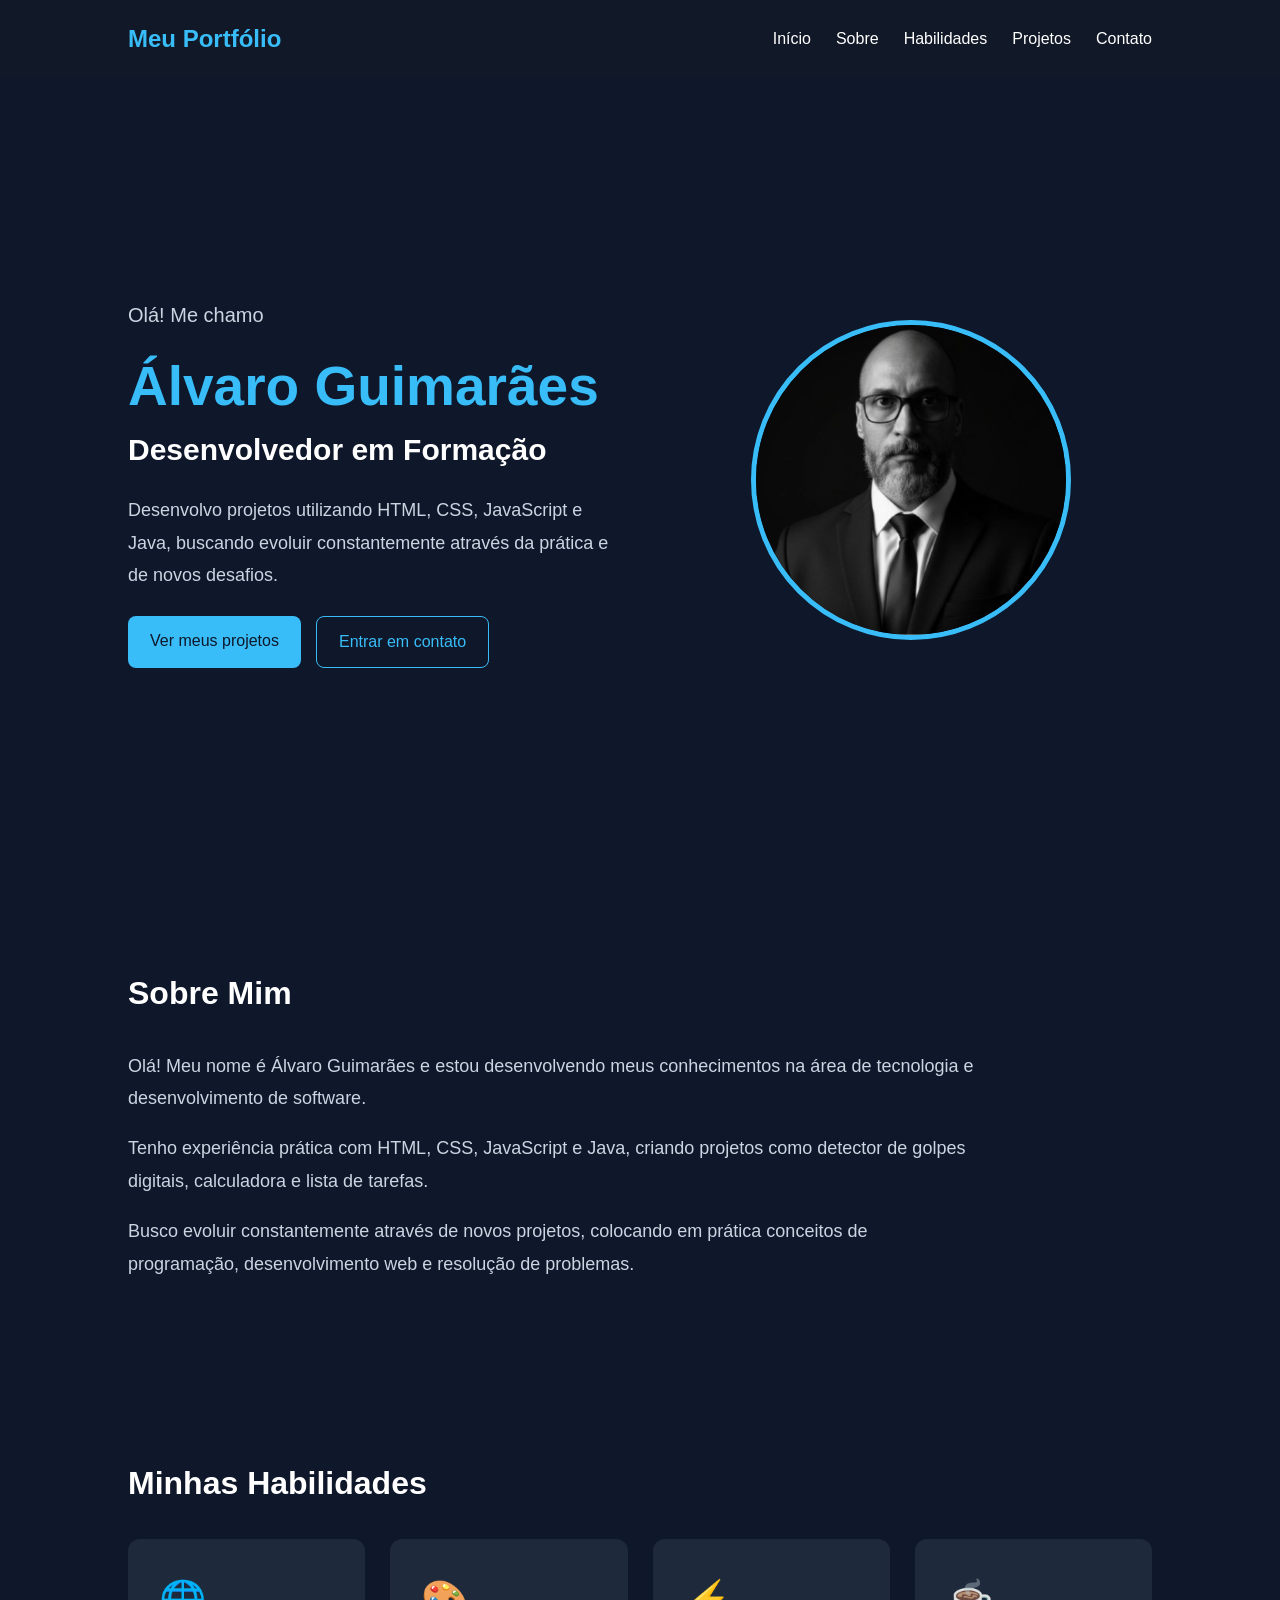
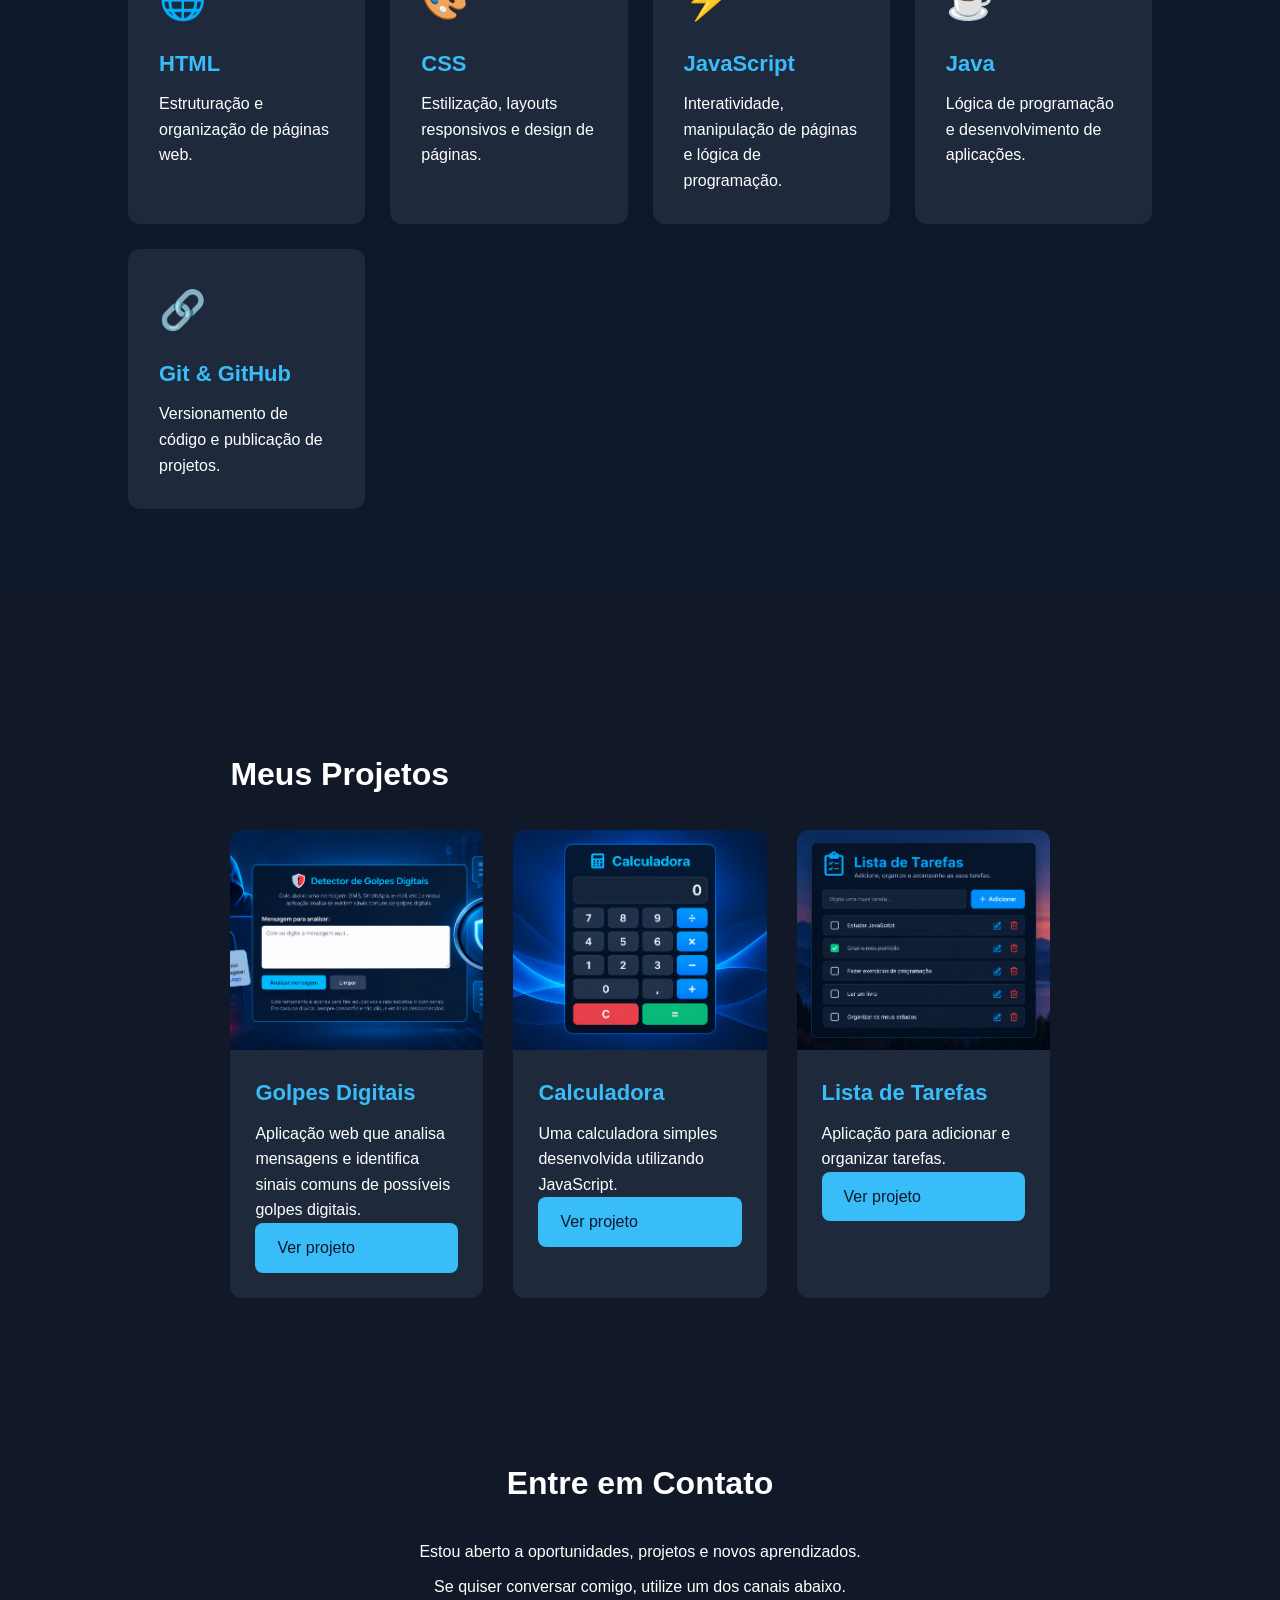
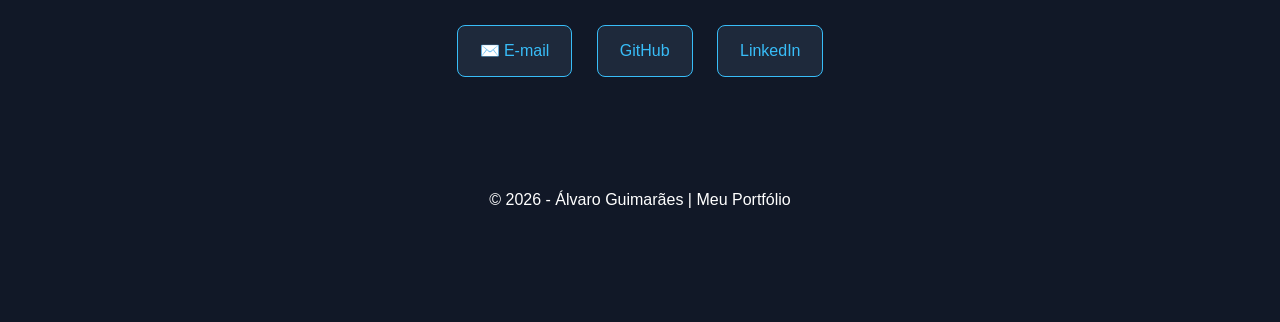
<file: index.html>
<!DOCTYPE html>
<html lang="pt-BR">

<head>
    <meta charset="UTF-8">
    <meta name="viewport" content="width=device-width, initial-scale=1.0">

    <title>Meu Portfólio</title>

    <link rel="stylesheet" href="style.css">
</head>

<body>

    <!-- MENU -->
    <header>
        <h2 class="logo">Meu Portfólio</h2>

        <nav>
            <a href="#inicio">Início</a>
            <a href="#sobre">Sobre</a>
            <a href="#habilidades">Habilidades</a>
            <a href="#projetos">Projetos</a>
            <a href="#contato">Contato</a>
        </nav>
    </header>


    <!-- APRESENTAÇÃO -->
   <!-- APRESENTAÇÃO -->
<section id="inicio" class="inicio">

    <div class="apresentacao">

        <!-- TEXTO -->
        <div class="texto-inicio">

            <p class="saudacao">Olá! Me chamo</p>

            <h1>Álvaro Guimarães</h1>

            <h2>Desenvolvedor em Formação</h2>

            <p class="descricao-inicio">
                Desenvolvo projetos utilizando HTML, CSS,
                JavaScript e Java, buscando evoluir constantemente
                através da prática e de novos desafios.
            </p>

            <div class="botoes-inicio">

                <a class="botao" href="#projetos">
                    Ver meus projetos
                </a>

                <a class="botao botao-secundario" href="#contato">
                    Entrar em contato
                </a>

            </div>

        </div>


        <!-- FOTO -->
        <div class="foto-inicio">

            <img src="img/foto.jpg"
                 alt="Foto de Álvaro Guimarães">

        </div>

    </div>

</section>

<!-- SOBRE MIM -->
<section id="sobre">

    <h2>Sobre Mim</h2>

    <div class="sobre-conteudo">

        <p>
            Olá! Meu nome é Álvaro Guimarães e estou desenvolvendo
            meus conhecimentos na área de tecnologia e desenvolvimento
            de software.
        </p>

        <p>
            Tenho experiência prática com HTML, CSS, JavaScript e Java,
            criando projetos como detector de golpes digitais,
            calculadora e lista de tarefas.
        </p>

        <p>
            Busco evoluir constantemente através de novos projetos,
            colocando em prática conceitos de programação,
            desenvolvimento web e resolução de problemas.
        </p>

    </div>

</section>


<!-- HABILIDADES -->
<section id="habilidades">

    <h2>Minhas Habilidades</h2>

    <div class="habilidades">

        <div class="card">
            <div class="icone-habilidade">🌐</div>
            <h3>HTML</h3>
            <p>Estruturação e organização de páginas web.</p>
        </div>

        <div class="card">
            <div class="icone-habilidade">🎨</div>
            <h3>CSS</h3>
            <p>Estilização, layouts responsivos e design de páginas.</p>
        </div>

        <div class="card">
            <div class="icone-habilidade">⚡</div>
            <h3>JavaScript</h3>
            <p>Interatividade, manipulação de páginas e lógica de programação.</p>
        </div>

        <div class="card">
            <div class="icone-habilidade">☕</div>
            <h3>Java</h3>
            <p>Lógica de programação e desenvolvimento de aplicações.</p>
        </div>

        <div class="card">
            <div class="icone-habilidade">🔗</div>
            <h3>Git & GitHub</h3>
            <p>Versionamento de código e publicação de projetos.</p>
        </div>

    </div>

</section>

   <!-- PROJETOS -->
<section id="projetos">

   

  


<!-- PROJETOS -->
<section id="projetos">

    <h2>Meus Projetos</h2>

    <div class="projetos">

        <!-- PROJETO 1 - GOLPES DIGITAIS -->
        <div class="projeto-card">

            <img src="img/golpes-digitais.png"
                 alt="Detector de Golpes Digitais"
                 class="imagem-golpes">

            <div class="projeto-conteudo">

                <h3>Golpes Digitais</h3>

                <p>
                    Aplicação web que analisa mensagens e identifica
                    sinais comuns de possíveis golpes digitais.
                </p>

                <a href="golpes-digitais/index.html"
                   target="_blank"
                   class="botao">
                    Ver projeto
                </a>

            </div>

        </div>


        <!-- PROJETO 2 - CALCULADORA -->
        <div class="projeto-card">

            <img src="img/calculadora.png"
                 alt="Projeto Calculadora">


            <div class="projeto-conteudo">

                <h3>Calculadora</h3>

                <p>
                    Uma calculadora simples desenvolvida
                    utilizando JavaScript.
                </p>

                <a href="calculadora/index.html"
                   target="_blank"
                   class="botao">
                    Ver projeto
                </a>

            </div>

        </div>


        <!-- PROJETO 3 - LISTA DE TAREFAS -->
        <div class="projeto-card">

            <img src="img/lista-tarefas.png"
                 alt="Projeto Lista de Tarefas">

            <div class="projeto-conteudo">

                <h3>Lista de Tarefas</h3>

                <p>
                    Aplicação para adicionar e organizar tarefas.
                </p>

                <a href="lista-tarefas/index.html"
                   target="_blank"
                   class="botao">
                    Ver projeto
                </a>

            </div>

        </div>

    </div>

</section>


  <!-- CONTATO -->
<section id="contato">

    <h2>Entre em Contato</h2>

    <p>
        Estou aberto a oportunidades, projetos e novos aprendizados.
    </p>

    <p>
        Se quiser conversar comigo, utilize um dos canais abaixo.
    </p>

    <div class="links">

       <a href="https://outlook.live.com/mail/0/deeplink/compose?to=aj-guimaraes@hotmail.com"
   target="_blank"
   rel="noopener noreferrer"
   class="botao-contato">
    ✉️ E-mail
</a>

        <a href="https://github.com/Alvaro-Guimaraes"
           target="_blank"
           rel="noopener noreferrer"
           class="botao-contato">
            GitHub
        </a>

        <a href="https://www.linkedin.com/in/álvaro-guimarães/"
           target="_blank"
           rel="noopener noreferrer"
           class="botao-contato">
            LinkedIn
        </a>

    </div>

</section>

    <!-- RODAPÉ -->
    <footer>

        <p>
            © 2026 - Álvaro Guimarães | Meu Portfólio
        </p>

    </footer>


    <script src="script.js"></script>

</body>

</html>
</file>
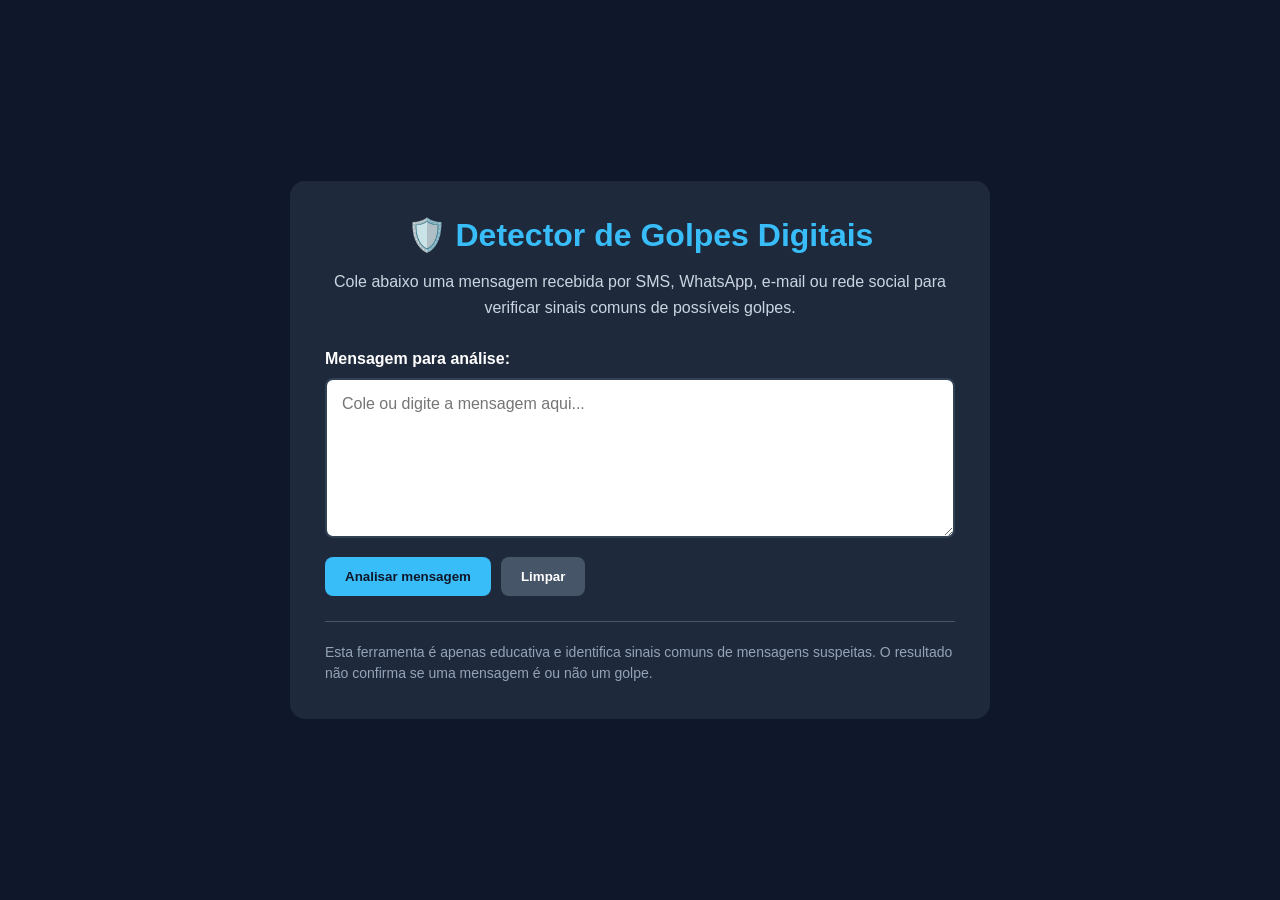
<file: golpes-digitais/index.html>
<!DOCTYPE html>
<html lang="pt-BR">

<head>
    <meta charset="UTF-8">
    <meta name="viewport" content="width=device-width, initial-scale=1.0">

    <title>Detector de Golpes Digitais</title>

    <link rel="stylesheet" href="style.css">
</head>

<body>

    <main class="container">

        <h1>🛡️ Detector de Golpes Digitais</h1>

        <p class="descricao">
            Cole abaixo uma mensagem recebida por SMS,
            WhatsApp, e-mail ou rede social para verificar
            sinais comuns de possíveis golpes.
        </p>

        <label for="mensagem">
            Mensagem para análise:
        </label>

        <textarea
            id="mensagem"
            placeholder="Cole ou digite a mensagem aqui..."
        ></textarea>

        <div class="botoes">

            <button id="analisar">
                Analisar mensagem
            </button>

            <button id="limpar" class="secundario">
                Limpar
            </button>

        </div>

        <section id="resultado" class="resultado oculto">

            <h2>Resultado da análise</h2>

            <div id="classificacao"></div>

            <p>
                Pontuação de risco:
                <strong id="pontuacao">0</strong>
            </p>

            <h3>Motivos encontrados</h3>

            <ul id="motivos"></ul>

        </section>

        <p class="aviso">
            Esta ferramenta é apenas educativa e identifica
            sinais comuns de mensagens suspeitas. O resultado
            não confirma se uma mensagem é ou não um golpe.
        </p>

    </main>

    <script src="script.js"></script>

</body>

</html>
</file>
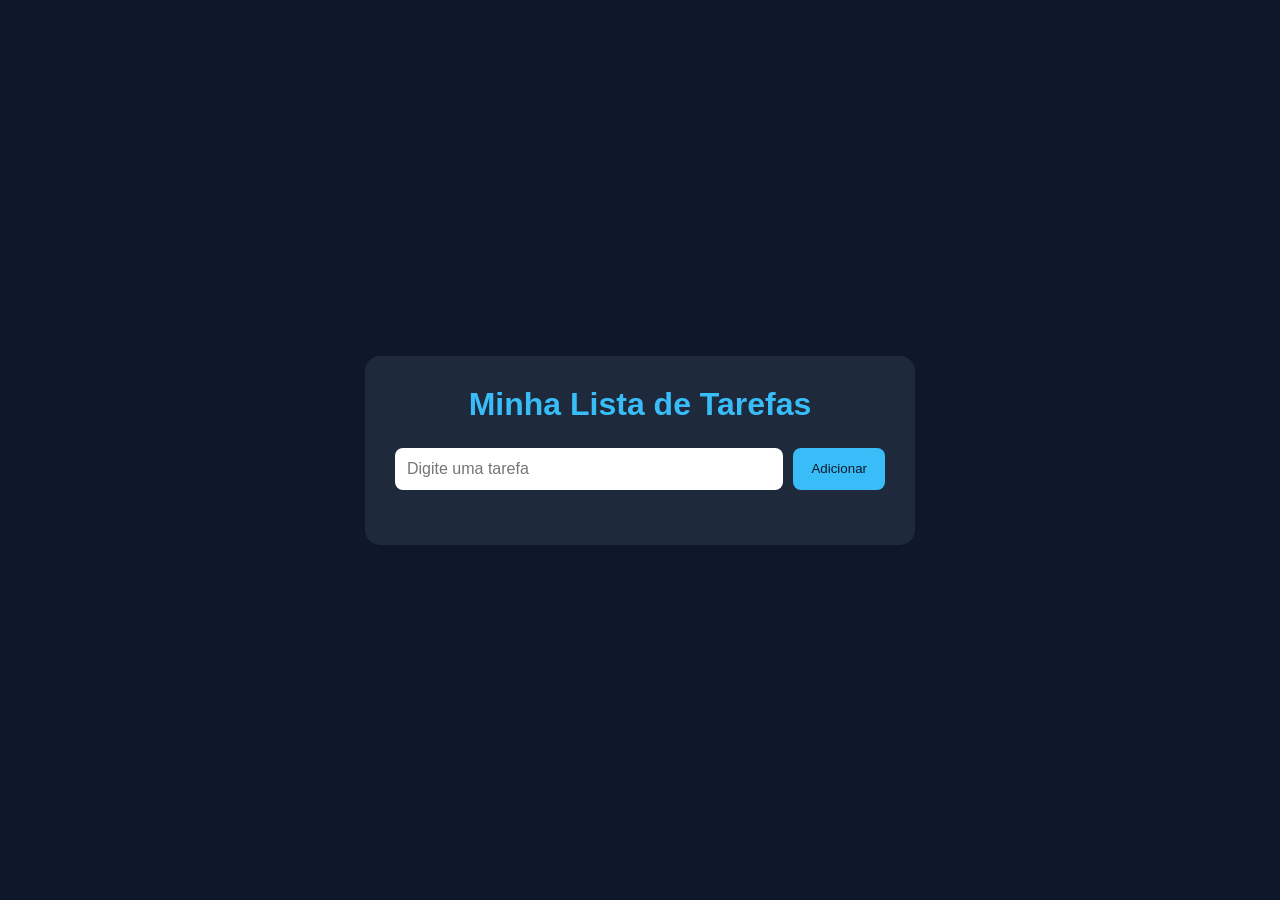
<file: lista-tarefas/index.html>
<!DOCTYPE html>
<html lang="pt-BR">

<head>
    <meta charset="UTF-8">
    <meta name="viewport" content="width=device-width, initial-scale=1.0">

    <title>Lista de Tarefas</title>

    <link rel="stylesheet" href="style.css">
</head>

<body>

    <main class="container">

        <h1>Minha Lista de Tarefas</h1>

        <div class="nova-tarefa">

            <input
                type="text"
                id="tarefa"
                placeholder="Digite uma tarefa"
            >

            <button id="adicionar">
                Adicionar
            </button>

        </div>

        <ul id="lista"></ul>

    </main>

    <script src="script.js"></script>

</body>

</html>
</file>
<file: style.css>
/* =========================
   CONFIGURAÇÕES GERAIS
========================= */

* {
    margin: 0;
    padding: 0;
    box-sizing: border-box;
}

html {
    scroll-behavior: smooth;
}

body {
    font-family: Arial, sans-serif;
    background: #0f172a;
    color: white;
    line-height: 1.6;
}


/* =========================
   MENU
========================= */

header {
    width: 100%;
    display: flex;
    justify-content: space-between;
    align-items: center;

    padding: 20px 10%;
    background: #111827;

    position: sticky;
    top: 0;
    z-index: 1000;
}

.logo {
    color: #38bdf8;
}

nav {
    display: flex;
    gap: 25px;
}

nav a {
    color: white;
    text-decoration: none;
    font-size: 16px;
}

nav a:hover {
    color: #38bdf8;
}


/* =========================
   SEÇÕES
========================= */

section {
    width: 100%;
    padding: 80px 10%;
}

section h2 {
    font-size: 32px;
    margin-bottom: 30px;
    color: white;
}


/* =========================
   APRESENTAÇÃO
========================= */

.inicio {
    min-height: 90vh;

    display: flex;
    align-items: center;
}

.apresentacao {
    width: 100%;

    display: flex;
    justify-content: space-between;
    align-items: center;

    gap: 60px;
}

.texto-inicio {
    flex: 1;
}

.texto-inicio > p:first-child {
    font-size: 20px;
}

.inicio h1 {
    font-size: 55px;
    color: #38bdf8;
    line-height: 1.1;

    margin: 10px 0;
}

.inicio h2 {
    font-size: 30px;
    margin-bottom: 20px;
}

.inicio p {
    font-size: 18px;
    margin-bottom: 25px;
    max-width: 600px;
}


/* =========================
   FOTO
========================= */

.foto-inicio {
    flex: 1;
    text-align: center;
}

.foto-inicio img {
    width: 320px;
    height: 320px;

    object-fit: cover;

    border-radius: 50%;
    border: 5px solid #38bdf8;
}


/* =========================
   BOTÕES
========================= */
.botao-contato {
    display: inline-block;

    padding: 12px 22px;
    margin: 8px;

    background: #1e293b;
    color: #38bdf8 !important;

    border: 1px solid #38bdf8;
    border-radius: 8px;

    text-decoration: none;

    transition: 0.3s;
}

.botao-contato:hover {
    background: #38bdf8;
    color: #0f172a !important;

    transform: translateY(-3px);
}
.botao,
button {
    display: inline-block;

    background: #38bdf8;
    color: #0f172a;

    padding: 12px 22px;

    border: none;
    border-radius: 8px;

    text-decoration: none;
    font-size: 16px;

    cursor: pointer;

    transition: 0.3s;
}

.botao:hover,
button:hover {
    background: #7dd3fc;
    transform: translateY(-2px);
}


/* SOBRE MIM */

.sobre-conteudo {
    max-width: 850px;
}

.sobre-conteudo p {
    font-size: 18px;
    line-height: 1.8;
    margin-bottom: 18px;
    color: #cbd5e1;
}


/* =========================
   HABILIDADES
========================= */

.habilidades {
    display: grid;
    grid-template-columns: repeat(auto-fit, minmax(220px, 1fr));
    gap: 25px;
}
.card {
    background: #1e293b;

    padding: 30px;

    border-radius: 12px;

    transition: 0.3s;
}

.card:hover {
    transform: translateY(-8px);
}

.card h3 {
    color: #38bdf8;
    font-size: 22px;

    margin-bottom: 10px;
}
.icone-habilidade {
    font-size: 38px;
    margin-bottom: 15px;
}

.card {
    border: 1px solid transparent;
}

.card:hover {
    border-color: #38bdf8;
    transform: translateY(-8px);
}

/* =========================
   PROJETOS
========================= */

#projetos {
    background: #111827;
}

.projetos {
    display: grid;

    grid-template-columns: repeat(3, 1fr);

    gap: 30px;
}

.projeto-card {
    background: #1e293b;

    border-radius: 12px;
    overflow: hidden;

    display: flex;
    flex-direction: column;

    min-width: 0;

    transition: 0.3s;
}

.projeto-card:hover {
    transform: translateY(-8px);
}

.projeto-card img {
    width: 100%;
    height: 220px;

    object-fit: cover;
    object-position: center;

    padding: 0;
    background: #0f172a;
}

.projeto-conteudo {
    padding: 25px;

    display: flex;
    flex-direction: column;
    flex: 1;
}

.projeto-conteudo h3 {
    color: #38bdf8;

    font-size: 22px;

    margin-bottom: 10px;
}

.projeto-conteudo p .projeto-conteudo .botao {
    margin-top: auto;
    align-self: flex-start;
}
{
    margin-bottom: 20px;
}


/* =========================
   CONTATO
========================= */

#contato {
    text-align: center;
}

#contato p {
    margin-bottom: 10px;
}

#contato a {
    color: #38bdf8;
}

.links {
    margin-top: 25px;
}

.links a {
    display: inline-block;

    margin: 0 10px;

    text-decoration: none;
}


/* =========================
   RODAPÉ
========================= */

footer {
    background: #111827;

    text-align: center;

    padding: 30px 20px;
}


/* =========================
   TABLET
========================= */

@media (max-width: 900px) {

    .habilidades,
    .projetos {
        grid-template-columns: repeat(2, 1fr);
    }

    .foto-inicio img {
        width: 260px;
        height: 260px;
    }

    .inicio h1 {
        font-size: 45px;
    }
}


/* =========================
   CELULAR
========================= */

@media (max-width: 700px) {
.botoes-inicio {
    justify-content: center;
}
    header {
        flex-direction: column;
        padding: 15px 5%;
    }

    nav {
        margin-top: 15px;

        gap: 10px;

        flex-wrap: wrap;
        justify-content: center;
    }

    section {
        padding: 60px 7%;
    }

    .apresentacao {
        flex-direction: column-reverse;

        text-align: center;

        gap: 30px;
    }

    .inicio {
        min-height: auto;
    }

    .inicio h1 {
        font-size: 40px;
    }

    .inicio h2 {
        font-size: 25px;
    }

    .inicio p {
        margin-left: auto;
        margin-right: auto;
    }

    .foto-inicio img {
        width: 220px;
        height: 220px;
    }

    .habilidades,
    .projetos {
        grid-template-columns: 1fr;
    }

    section h2 {
        font-size: 28px;
    }
}

.projeto-card img {
    width: 100%;
    height: 220px;
    object-fit: cover;
    object-position: center;
    display: block;
}
/* TOPO - APRESENTAÇÃO */

.saudacao {
    color: #cbd5e1;
}

.descricao-inicio {
    color: #cbd5e1;
    line-height: 1.8;
}

.botoes-inicio {
    display: flex;
    gap: 15px;
    flex-wrap: wrap;
}

.botao-secundario {
    background: transparent;
    color: #38bdf8;
    border: 1px solid #38bdf8;
}

.botao-secundario:hover {
    background: #38bdf8;
    color: #0f172a;
}
</file>
<file: golpes-digitais/style.css>
* {
    margin: 0;
    padding: 0;
    box-sizing: border-box;
}

body {
    font-family: Arial, sans-serif;

    background: #0f172a;
    color: white;

    min-height: 100vh;

    display: flex;
    justify-content: center;
    align-items: center;

    padding: 30px 15px;
}

.container {
    width: 100%;
    max-width: 700px;

    background: #1e293b;

    padding: 35px;

    border-radius: 15px;
}

h1 {
    color: #38bdf8;

    text-align: center;

    margin-bottom: 15px;
}

.descricao {
    text-align: center;

    color: #cbd5e1;

    margin-bottom: 30px;

    line-height: 1.6;
}

label {
    display: block;

    margin-bottom: 10px;

    font-weight: bold;
}

textarea {
    width: 100%;
    min-height: 160px;

    padding: 15px;

    border: 2px solid #334155;
    border-radius: 8px;

    resize: vertical;

    font-family: Arial, sans-serif;
    font-size: 16px;
}

textarea:focus {
    outline: none;
    border-color: #38bdf8;
}

.botoes {
    display: flex;

    gap: 10px;

    margin-top: 15px;
}

button {
    padding: 12px 20px;

    border: none;
    border-radius: 8px;

    background: #38bdf8;
    color: #0f172a;

    font-weight: bold;

    cursor: pointer;
}

button:hover {
    opacity: 0.9;
}

.secundario {
    background: #475569;
    color: white;
}

.resultado {
    margin-top: 30px;

    padding: 25px;

    background: #0f172a;

    border-radius: 10px;
}

.resultado h2 {
    margin-bottom: 20px;
}

.resultado h3 {
    margin-top: 20px;
    margin-bottom: 10px;
}

#classificacao {
    font-size: 20px;
    font-weight: bold;

    margin-bottom: 15px;
}

#motivos {
    padding-left: 20px;
}

#motivos li {
    margin-bottom: 8px;
}

.baixo {
    color: #4ade80;
}

.medio {
    color: #facc15;
}

.alto {
    color: #f87171;
}

.oculto {
    display: none;
}

.aviso {
    margin-top: 25px;

    padding-top: 20px;

    border-top: 1px solid #475569;

    color: #94a3b8;

    font-size: 14px;

    line-height: 1.5;
}

@media (max-width: 600px) {

    .container {
        padding: 25px 20px;
    }

    h1 {
        font-size: 26px;
    }

    .botoes {
        flex-direction: column;
    }

    button {
        width: 100%;
    }
}
</file>
<file: lista-tarefas/style.css>
* {
    margin: 0;
    padding: 0;
    box-sizing: border-box;
}

body {
    font-family: Arial, sans-serif;

    background: #0f172a;
    color: white;

    min-height: 100vh;

    display: flex;
    justify-content: center;
    align-items: center;
}

.container {
    width: 90%;
    max-width: 550px;

    background: #1e293b;

    padding: 30px;

    border-radius: 15px;
}

h1 {
    text-align: center;

    color: #38bdf8;

    margin-bottom: 25px;
}

.nova-tarefa {
    display: flex;
    gap: 10px;

    margin-bottom: 25px;
}

input {
    flex: 1;

    padding: 12px;

    border: none;
    border-radius: 8px;

    font-size: 16px;
}

button {
    padding: 12px 18px;

    border: none;
    border-radius: 8px;

    background: #38bdf8;
    color: #0f172a;

    cursor: pointer;
}

button:hover {
    background: #7dd3fc;
}

li {
    background: #334155;

    margin-bottom: 10px;
    padding: 15px;

    border-radius: 8px;

    display: flex;
    justify-content: space-between;
    align-items: center;
}

li span {
    cursor: pointer;
}

.concluida {
    text-decoration: line-through;
    opacity: 0.6;
}

.excluir {
    background: #ef4444;
    color: white;

    padding: 7px 10px;
}
</file>
